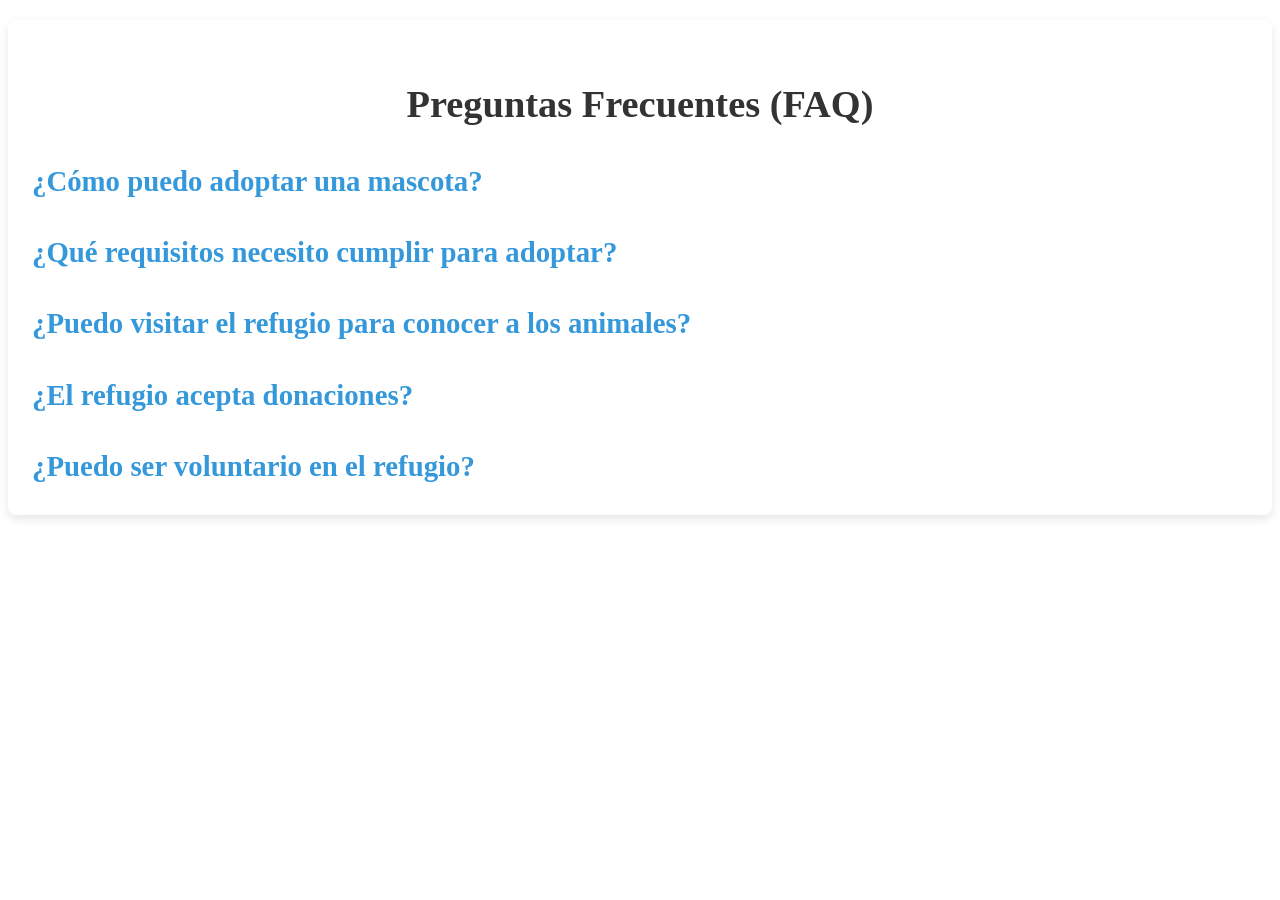
<file: faq.html>
<!DOCTYPE html>
<html lang="en">
<head>
    <meta charset="UTF-8">
    <meta name="viewport" content="width=device-width, initial-scale=1.0">
    <title>Document</title>
    <link rel="stylesheet" href="css/faq.css">
</head>
<body>
    <aside>
        <h3>Preguntas Frecuentes (FAQ)</h3>
        <div class="faq-item">
            <h4>¿Cómo puedo adoptar una mascota?</h4>
            <p>Puedes visitar nuestra sección de adopciones para ver a las mascotas disponibles y completar el formulario de adopción.</p>
        </div>
        <div class="faq-item">
            <h4>¿Qué requisitos necesito cumplir para adoptar?</h4>
            <p>Para adoptar, necesitas ser mayor de edad y presentar una identificación válida. También recomendamos tener un espacio adecuado.</p>
        </div>
        <div class="faq-item">
            <h4>¿Puedo visitar el refugio para conocer a los animales?</h4>
            <p>Sí, puedes visitarnos durante los horarios de atención. Te recomendamos hacer una cita para que podamos asistir mejor.</p>
        </div>
        <div class="faq-item">
            <h4>¿El refugio acepta donaciones?</h4>
            <p>¡Sí! Aceptamos donaciones de alimentos, medicinas y otros suministros. Contáctanos para más información.</p>
        </div>
        <div class="faq-item">
            <h4>¿Puedo ser voluntario en el refugio?</h4>
            <p>¡Por supuesto! Buscamos personas comprometidas. Visita nuestra sección de voluntariado para más detalles.</p>
        </div>
    </aside>
    
    
    
</body>
</html>
</file>
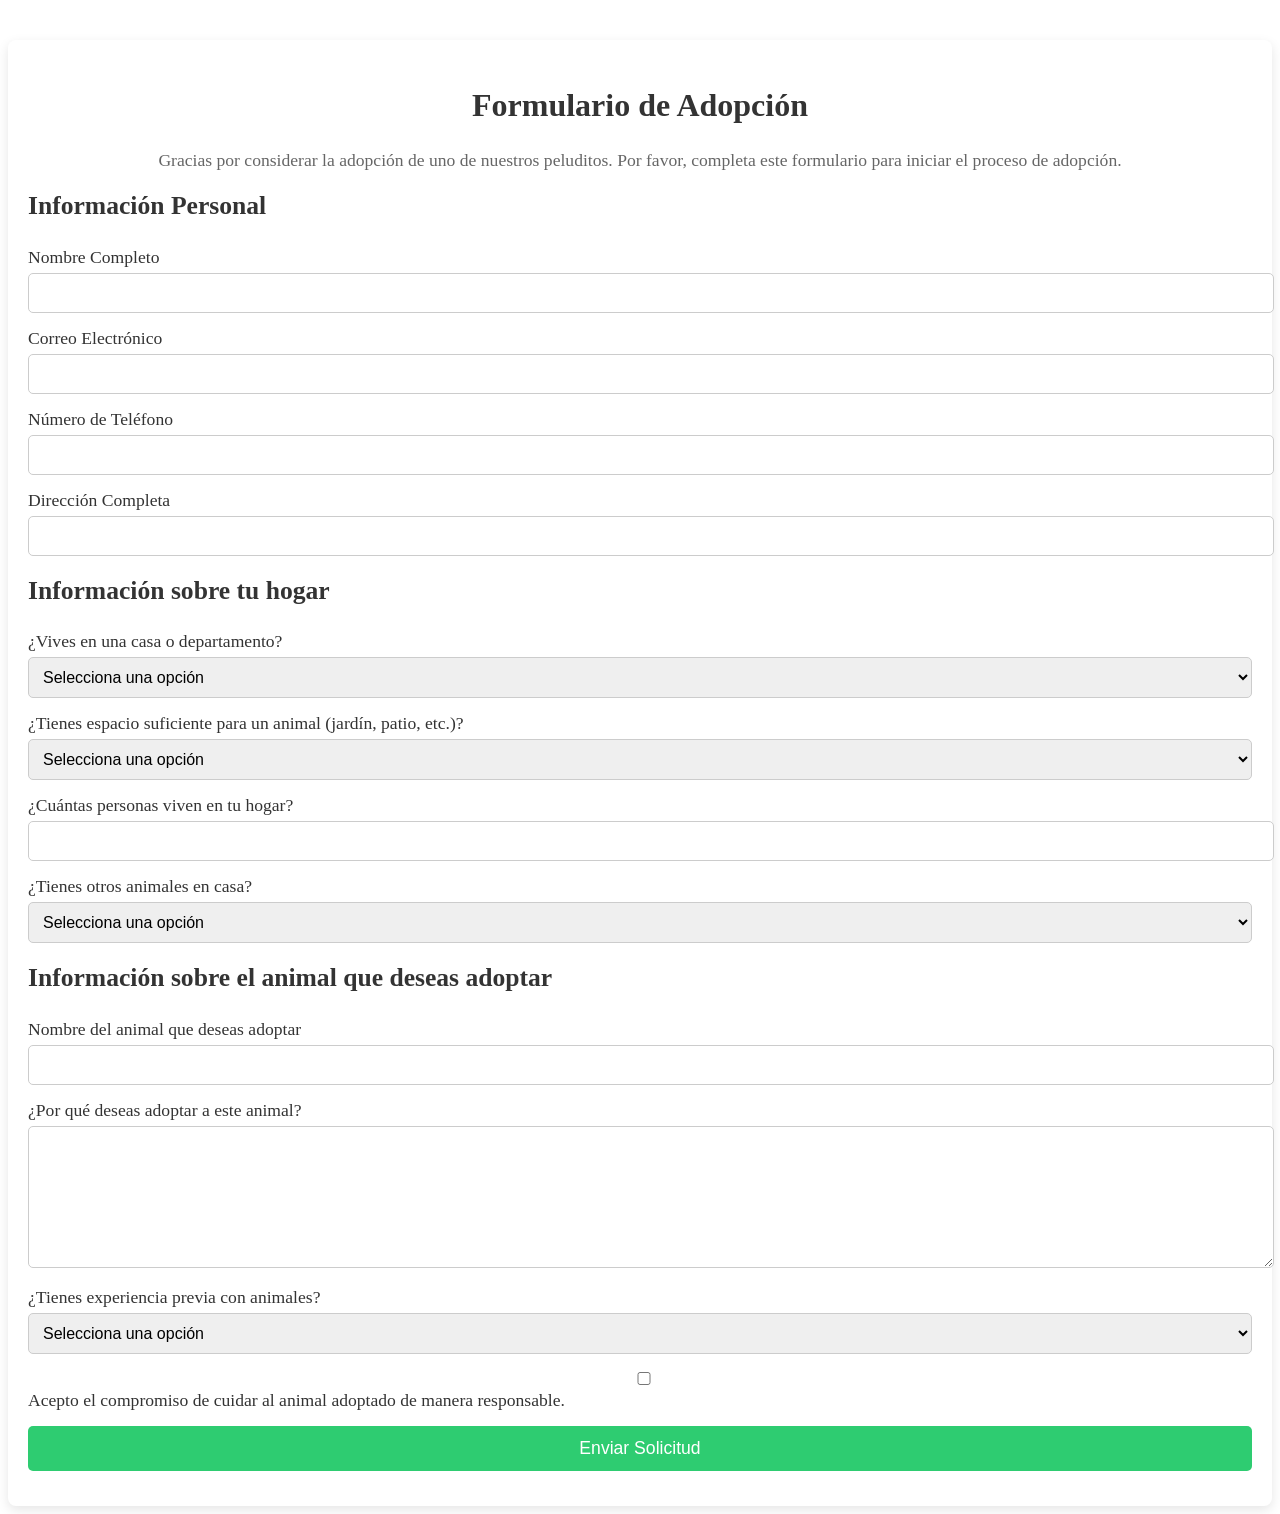
<file: formulario.html>
<!DOCTYPE html>
<html lang="es">
<head>
    <meta charset="UTF-8">
    <meta name="viewport" content="width=device-width, initial-scale=1.0">
    <title>Document</title>
    <link rel="stylesheet" href="css/formulario.css">
</head>
<body>
    <section class="formulario-adopcion" id="formulario">
        <div class="container">
          <h2>Formulario de Adopción</h2>
          <p>Gracias por considerar la adopción de uno de nuestros peluditos. Por favor, completa este formulario para iniciar el proceso de adopción.</p>
          
          <form action="/procesar-adopcion" method="POST" class="formulario">
            <!-- Información personal -->
            <h3>Información Personal</h3>
            <div class="campo">
              <label for="nombre">Nombre Completo</label>
              <input type="text" id="nombre" name="nombre" required>
            </div>
            
            <div class="campo">
              <label for="email">Correo Electrónico</label>
              <input type="email" id="email" name="email" required>
            </div>
      
            <div class="campo">
              <label for="telefono">Número de Teléfono</label>
              <input type="tel" id="telefono" name="telefono" required>
            </div>
      
            <div class="campo">
              <label for="direccion">Dirección Completa</label>
              <input type="text" id="direccion" name="direccion" required>
            </div>
      
            <!-- Información sobre el hogar -->
            <h3>Información sobre tu hogar</h3>
            <div class="campo">
              <label for="tipo-casa">¿Vives en una casa o departamento?</label>
              <select id="tipo-casa" name="tipo-casa" required>
                <option value="">Selecciona una opción</option>
                <option value="Casa">Casa</option>
                <option value="Departamento">Departamento</option>
              </select>
            </div>
      
            <div class="campo">
              <label for="espacio">¿Tienes espacio suficiente para un animal (jardín, patio, etc.)?</label>
              <select id="espacio" name="espacio" required>
                <option value="">Selecciona una opción</option>
                <option value="Sí">Sí</option>
                <option value="No">No</option>
              </select>
            </div>
      
            <div class="campo">
              <label for="personas-en-casa">¿Cuántas personas viven en tu hogar?</label>
              <input type="number" id="personas-en-casa" name="personas-en-casa" required>
            </div>
      
            <div class="campo">
              <label for="otros-animales">¿Tienes otros animales en casa?</label>
              <select id="otros-animales" name="otros-animales" required>
                <option value="">Selecciona una opción</option>
                <option value="Sí">Sí</option>
                <option value="No">No</option>
              </select>
            </div>
      
            <!-- Información sobre el animal -->
            <h3>Información sobre el animal que deseas adoptar</h3>
            <div class="campo">
              <label for="nombre-animal">Nombre del animal que deseas adoptar</label>
              <input type="text" id="nombre-animal" name="nombre-animal" required>
            </div>
      
            <div class="campo">
              <label for="razon-adopcion">¿Por qué deseas adoptar a este animal?</label>
              <textarea id="razon-adopcion" name="razon-adopcion" required></textarea>
            </div>
      
            <div class="campo">
              <label for="experiencia">¿Tienes experiencia previa con animales?</label>
              <select id="experiencia" name="experiencia" required>
                <option value="">Selecciona una opción</option>
                <option value="Sí">Sí</option>
                <option value="No">No</option>
              </select>
            </div>
      
            <!-- Compromiso -->
            <div class="campo">
              <label for="compromiso">
                <input type="checkbox" id="compromiso" name="compromiso" required>
                Acepto el compromiso de cuidar al animal adoptado de manera responsable.
              </label>
            </div>
      
            <!-- Enviar formulario -->
            <div class="campo">
              <button type="submit" class="btn-enviar">Enviar Solicitud</button>
            </div>
          </form>
        </div>
      </section>
      
    
</body>
</html>
</file>
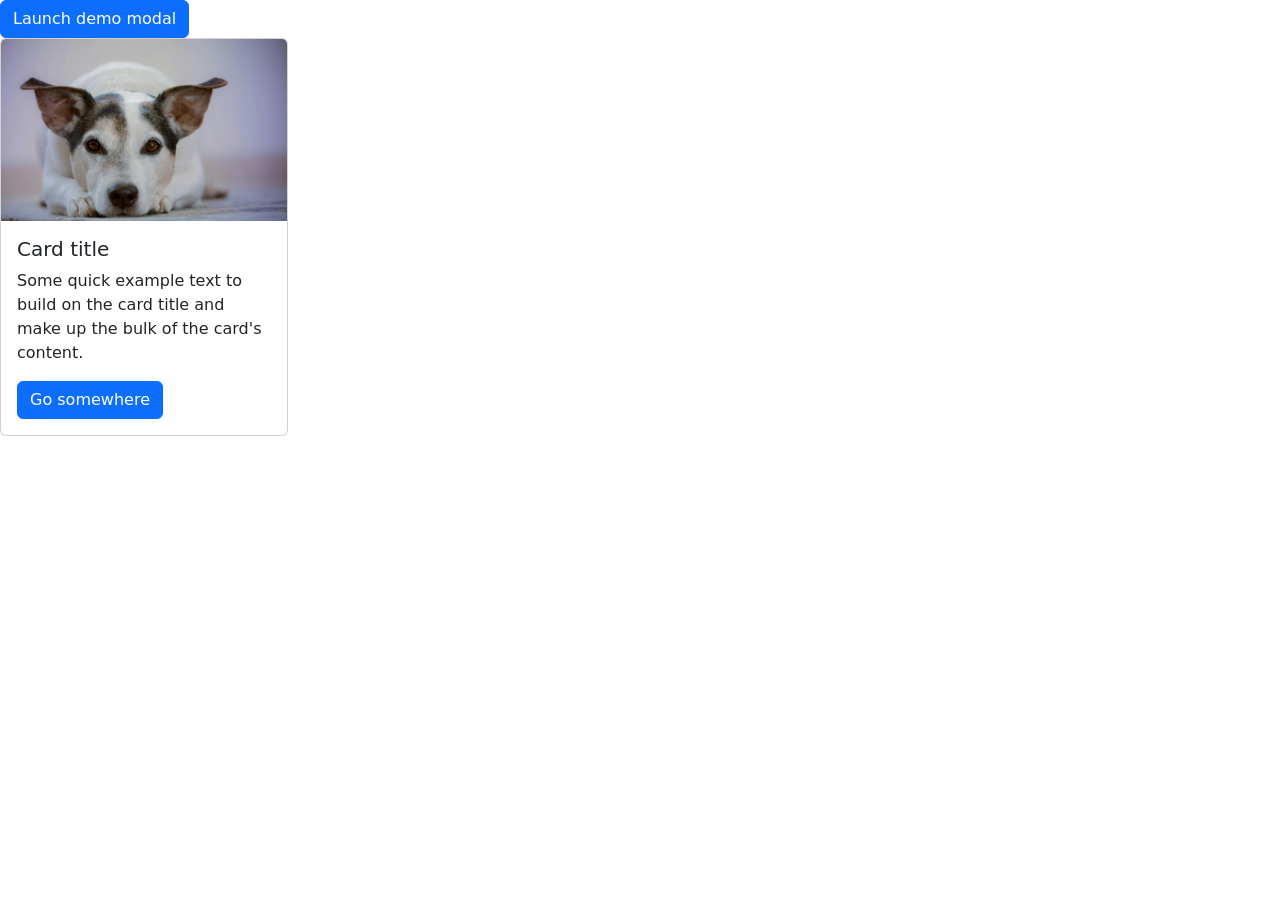
<file: modal.html>
<!doctype html>
<html lang="en">
    <head>
        <title>Title</title>
        <!-- Required meta tags -->
        <meta charset="utf-8" />
        <meta
            name="viewport"
            content="width=device-width, initial-scale=1, shrink-to-fit=no"
        />

        <!-- Bootstrap CSS v5.2.1 -->
        <link
            href="https://cdn.jsdelivr.net/npm/bootstrap@5.3.2/dist/css/bootstrap.min.css"
            rel="stylesheet"
            integrity="sha384-T3c6CoIi6uLrA9TneNEoa7RxnatzjcDSCmG1MXxSR1GAsXEV/Dwwykc2MPK8M2HN"
            crossorigin="anonymous"
        />
    </head>

    <body>
        <header>
            <!-- place navbar here -->
        </header>
        <main>
            <!-- Button trigger modal -->
<button type="button" class="btn btn-primary" data-bs-toggle="modal" data-bs-target="#exampleModal">
    Launch demo modal
  </button>
  
  <!-- Modal -->
  <div class="modal fade" id="exampleModal" tabindex="-1" aria-labelledby="exampleModalLabel" aria-hidden="true">
    <div class="modal-dialog">
      <div class="modal-content">
        <div class="modal-header">
          <h1 class="modal-title fs-5" id="exampleModalLabel">Modal title</h1>
          <button type="button" class="btn-close" data-bs-dismiss="modal" aria-label="Close"></button>
        </div>
        <div class="modal-body">
          ...
        </div>
        <div class="modal-footer">
       
         
        </div>
      </div>
    </div>
  </div>

  <div class="card" style="width: 18rem;">
    <img src="img/perro2.jpg" class="card-img-top" alt="...">
    <div class="card-body">
      <h5 class="card-title">Card title</h5>
      <p class="card-text">Some quick example text to build on the card title and make up the bulk of the card's content.</p>
      <a href="#" class="btn btn-primary">Go somewhere</a>
    </div>
  </div>
        </main>
        <footer>
            <!-- place footer here -->
        </footer>
        <!-- Bootstrap JavaScript Libraries -->
        <script
            src="https://cdn.jsdelivr.net/npm/@popperjs/core@2.11.8/dist/umd/popper.min.js"
            integrity="sha384-I7E8VVD/ismYTF4hNIPjVp/Zjvgyol6VFvRkX/vR+Vc4jQkC+hVqc2pM8ODewa9r"
            crossorigin="anonymous"
        ></script>

        <script
            src="https://cdn.jsdelivr.net/npm/bootstrap@5.3.2/dist/js/bootstrap.min.js"
            integrity="sha384-BBtl+eGJRgqQAUMxJ7pMwbEyER4l1g+O15P+16Ep7Q9Q+zqX6gSbd85u4mG4QzX+"
            crossorigin="anonymous"
        ></script>
    </body>
</html>
</file>
<file: css/faq.css>
aside {
    background-color: #fff;
    padding: 1.5rem;
    border-radius: 8px;
    box-shadow: 0 4px 10px rgba(0, 0, 0, 0.1);
    margin-top: 20px;
}

aside h3 {
    font-size: 2.4rem;
    color: #333;
    margin-bottom: 1.5rem;
    text-align: center;
}

.faq-item h4 {
    font-size: 1.8rem;
    color: #3498db;
    cursor: pointer;
    margin-bottom: 0.5rem;
}

.faq-item p {
    font-size: 1.6rem;
    color: #666;
    display: none; /* Inicialmente oculto */
    margin-bottom: 1.5rem;
}

/* Mostrar la respuesta al hacer clic en la pregunta */
.faq-item h4:hover + p {
    display: block;
}
</file>
<file: css/formulario.css>
/* Estilos generales para el formulario */
.formulario-adopcion {
    background-color: #fff;
    border-radius: 8px;
    padding: 20px;
    box-shadow: 0 4px 12px rgba(0, 0, 0, 0.1);
    margin-top: 40px;
  }
  
  .formulario-adopcion h2 {
    text-align: center;
    font-size: 2rem;
    color: #333;
  }
  
  .formulario-adopcion p {
    font-size: 1.1rem;
    text-align: center;
    color: #666;
    margin-bottom: 20px;
  }
  
  h3 {
    font-size: 1.6rem;
    margin-top: 20px;
    color: #333;
  }
  
  .campo {
    margin-bottom: 15px;
  }
  
  label {
    font-size: 1.1rem;
    color: #333;
    display: block;
    margin-bottom: 5px;
  }
  
  input, select, textarea {
    width: 100%;
    padding: 10px;
    border: 1px solid #ccc;
    border-radius: 5px;
    font-size: 1rem;
  }
  
  textarea {
    height: 120px;
    resize: vertical;
  }
  
  select {
    font-size: 1rem;
  }
  
  button {
    padding: 12px 25px;
    background-color: #3498db;
    color: white;
    font-size: 1.1rem;
    border: none;
    border-radius: 5px;
    cursor: pointer;
    width: 100%;
  }
  
  button:hover {
    background-color: #2980b9;
  }
  
  input[type="checkbox"] {
    margin-right: 10px;
  }
  
  .btn-enviar {
    display: inline-block;
    background-color: #2ecc71;
    color: white;
    padding: 12px 20px;
    font-size: 1.1rem;
    border: none;
    border-radius: 5px;
    cursor: pointer;
    width: 100%;
  }
  
  .btn-enviar:hover {
    background-color: #27ae60;
  }
</file>
